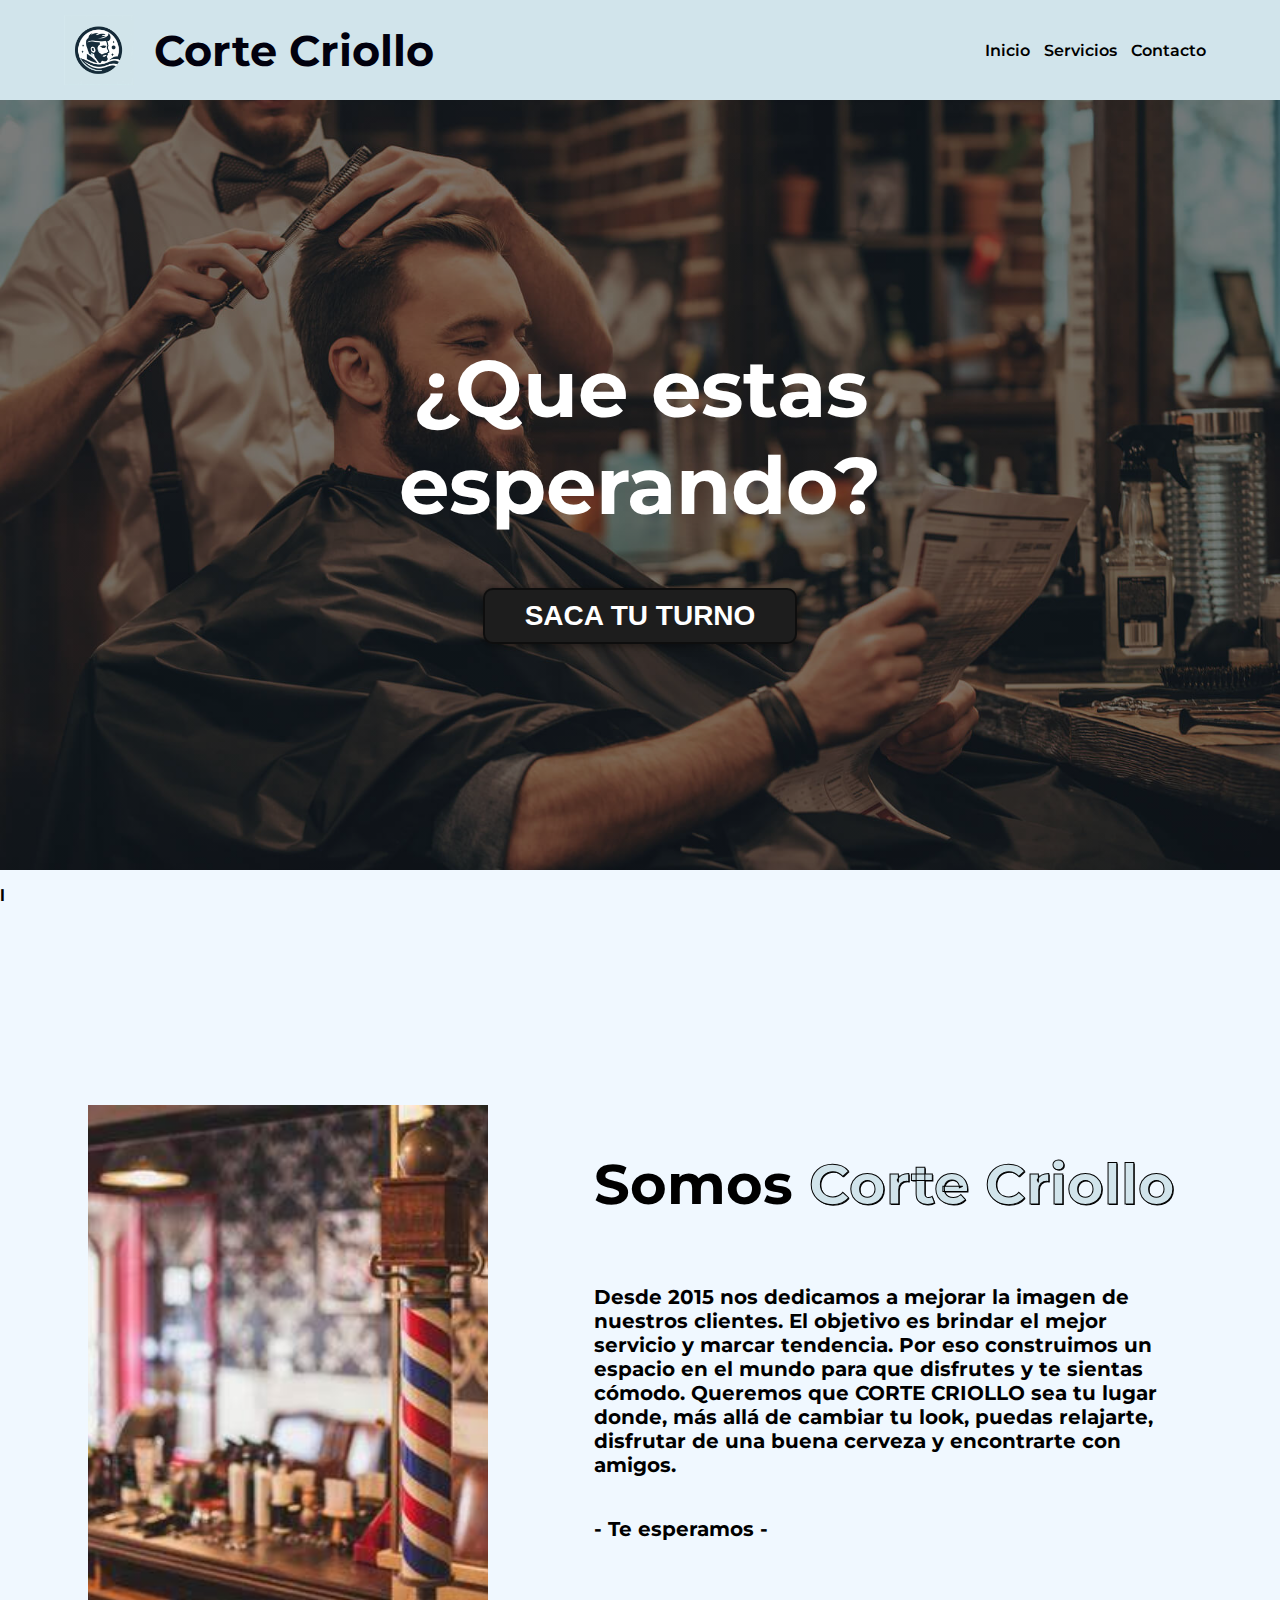
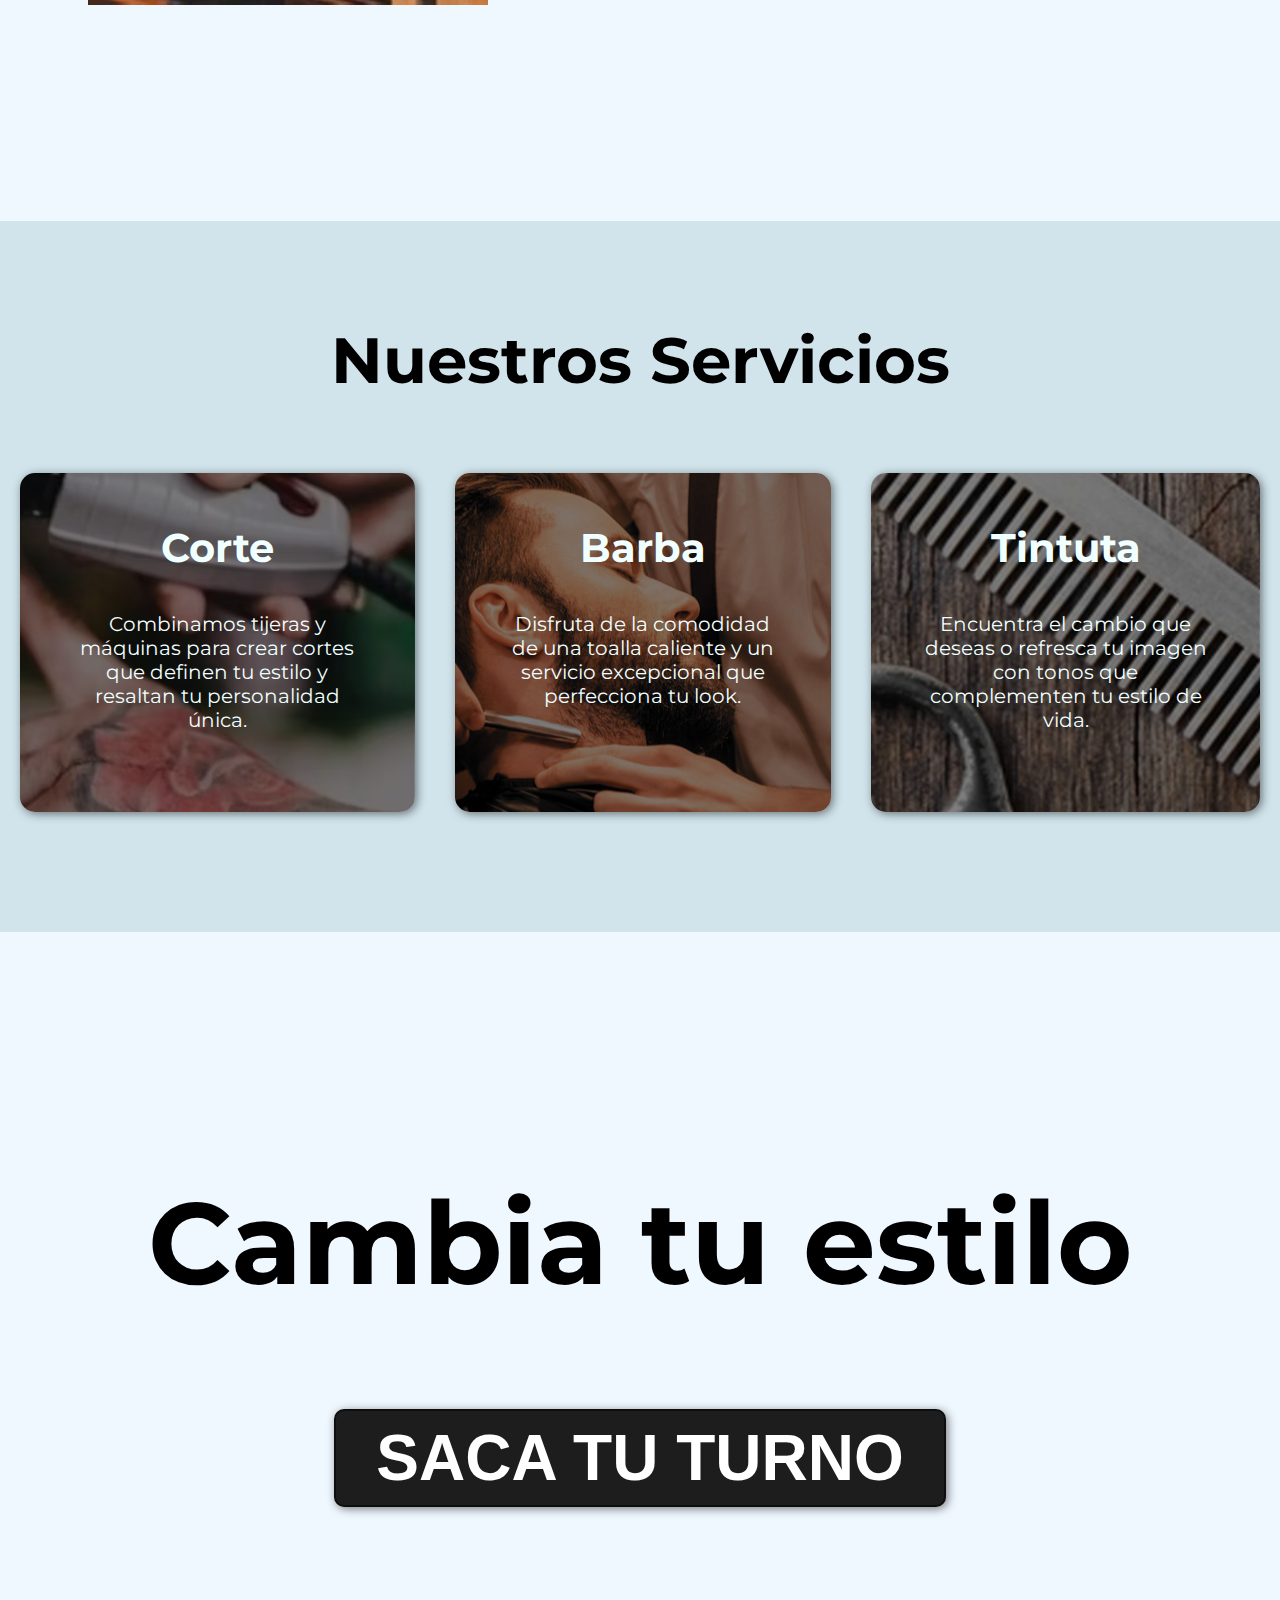
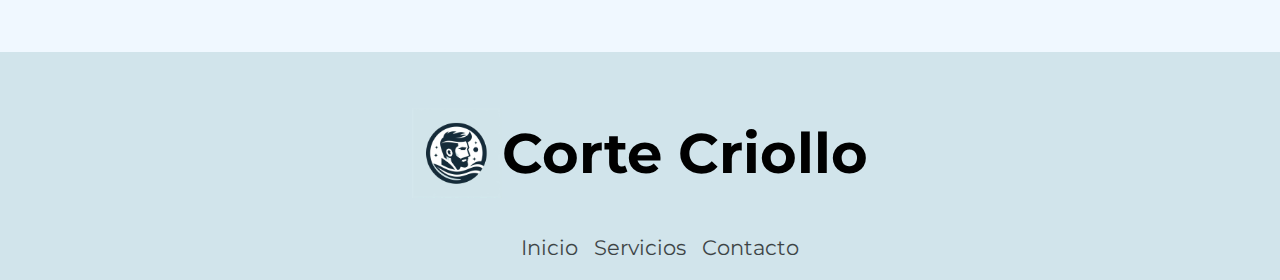
<file: index.html>
<!DOCTYPE html>
<html lang="es">
<head>
    <meta charset="UTF-8">
    <meta name="viewport" content="width=device-width, initial-scale=1.0">
    <title>Corte Criollo</title>
    <link rel="icon" href="img/logo icono.png" type="image/png">
<link rel="stylesheet" href="styles.css">
</head>

<body>

 <header>

   <div class="logo">
    
     <img src="img/logo.jpg" alt="logo sitio">
     <h2>Corte Criollo</h2>
    </div>
    <div>
   <nav>

       <a href="index.html"> Inicio</a></li>
       <a href="servicios.html">Servicios</a></li>
       <a href="Contactos.html">Contacto</a></li>

   </nav>
</div>

</header>
<h3>22323</h3>

<section id="hero">
<h1>¿Que estas  <br> esperando?</h1>
<a href="https://wa.link/pag4u2" target="_blank">
  <button>SACA TU TURNO</button></a>

</section>

<Section id="somoscorte">l
    <div class="container">

    <div class="img-container"></div>
<div class="texto">
    <h2>Somos <span
    class="color-acento">Corte Criollo</h2>
<p>
    Desde 2015 nos dedicamos a mejorar la imagen de nuestros clientes.  

El objetivo es brindar el mejor servicio y marcar tendencia.
Por eso construimos un espacio en el mundo para que disfrutes y te sientas cómodo.

Queremos que CORTE CRIOLLO sea tu lugar donde, más allá de cambiar tu look,

puedas relajarte, disfrutar de una buena cerveza y encontrarte con amigos.

<p>- Te esperamos -</p>

</div>
</div>
</Section>

<section id="servicios">
    <div class="conteiner">
<h2>Nuestros Servicios</h2>

<div class="programas">
    <div class="carta">
       <h3>Corte</h3> 
<p>Combinamos tijeras y máquinas para crear cortes que definen tu estilo y resaltan tu personalidad única.</p>

</div>
    <div class="carta">
      <h3>Barba</h3>  
      <p>Disfruta de la comodidad de una toalla caliente y un servicio excepcional que perfecciona tu look.</p>
   
    </div>
   
    <div class="carta">
      <h3>Tintuta</h3>  
      <p>Encuentra el cambio que deseas o refresca tu imagen con tonos que complementen tu estilo de vida.</p>

    </div>
</div>
</div>

</section>


<section id="final">
<h2>Cambia tu estilo</h2>
<a href="https://wa.link/pag4u2" target="_blank">
  <button>SACA TU TURNO</button></a>
</section>



<footer>
    <div class="footerContainer">
  
    <div class="footerimg">
      <img src="img/logo.jpg" height="90px" ;  margin-right: 20px;

           alt="logo sitio" herf="header">
  <h1>Corte Criollo</h1>
  
 
    </div>
  
  
  
  
        <div class="footerNav">
            <ul>
         <li>       <a href="index.html"> Inicio</a></li>
      <li> <a href="servicios.html">Servicios</a></li>
      <li> <a href="Contactos.html">Contacto</a></li>
            </ul>
        </div>
        
    </div>
  
  </footer>
  





</body>
</html>
</file>
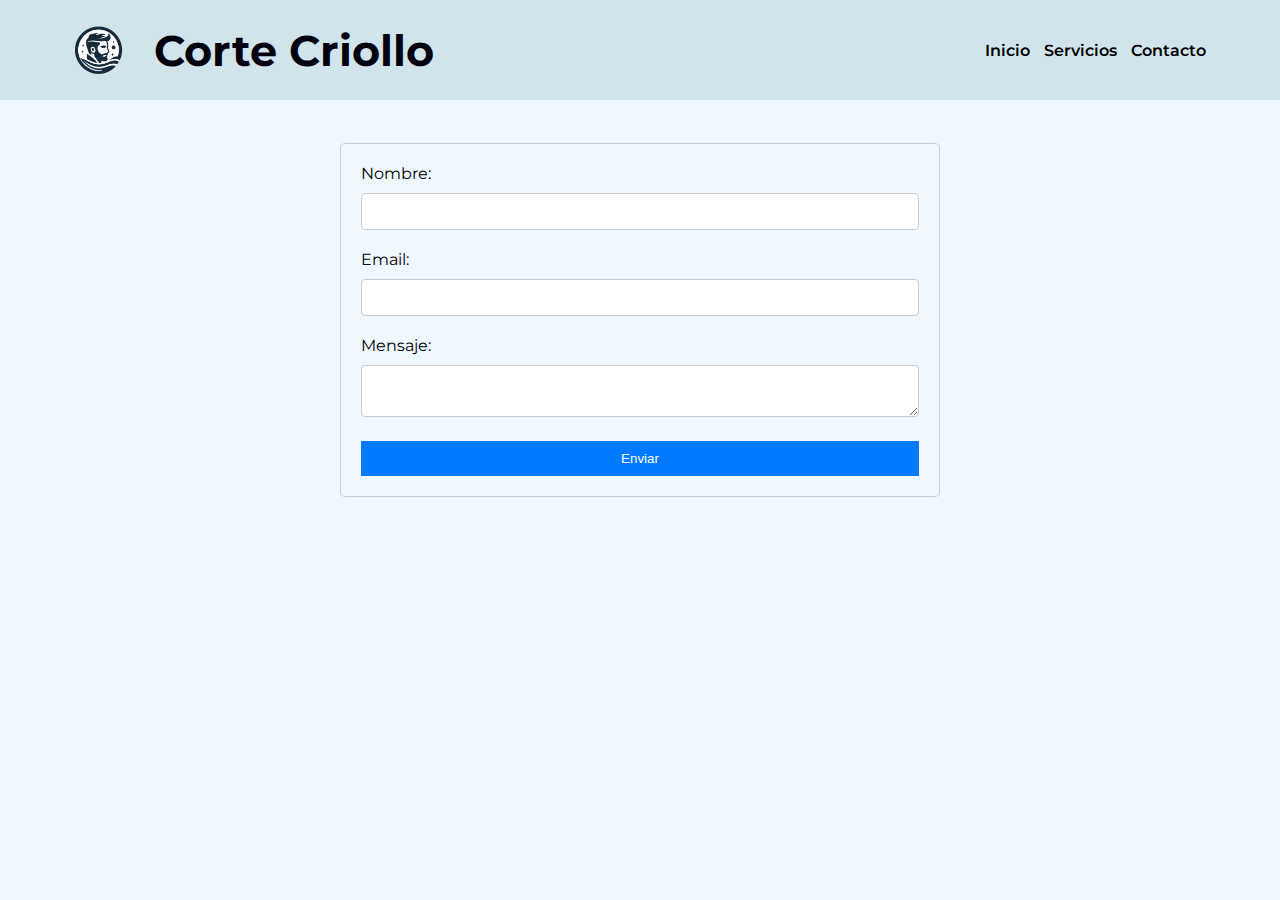
<file: Contactos.html>
<!DOCTYPE html>
<html lang="en">
<head>
    <meta charset="UTF-8">
    <meta name="viewport" content="width=device-width, initial-scale=1.0">
    <link rel="icon" href="img/logo icono.png" type="image/png">
    <link rel="stylesheet" href="styles.css">
    <title>Corte Criollo</title>
</head>

<body>

 <header>

    <div class="logo">
    
        <img src="img/logo.jpg" alt="logo sitio">
        <h2>Corte Criollo</h2>
       </div>
       <div>
      <nav>
   
          <a href="index.html"> Inicio</a></li>
          <a href="servicios.html">Servicios</a></li>
          <a href="Contactos.html">Contacto</a></li>
   
      </nav>
   </div>
   

</header>
<body>
    <h1>Contactanos</h1>
    
<div class="formulario">
    <form action="procesar-formulario.php" method="post">
        <label for="nombre">Nombre:</label>
        <input type="text" id="nombre" name="nombre" required>
      
        <label for="email">Email:</label>
        <input type="email" id="email" name="email" required>
      
        <label for="mensaje">Mensaje:</label>
        <textarea id="mensaje" name="mensaje" required></textarea>
      
        <input type="submit" value="Enviar">
      </form>
    </div>
</div>


</form>



</body>

<footer>


</footer>
</body>
</html>
</file>
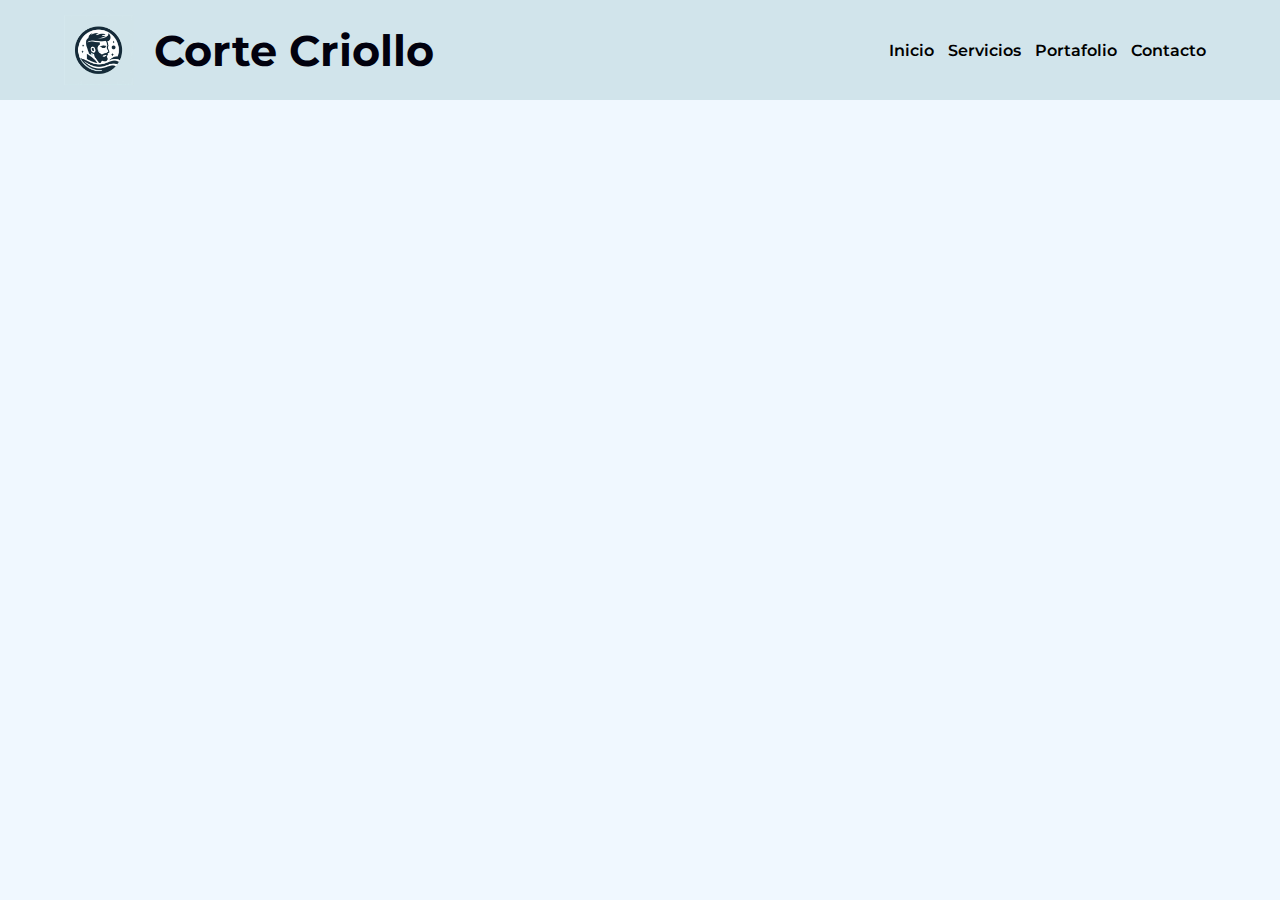
<file: portafolio.html>
<!DOCTYPE html>
<html lang="en">
<head>
    <meta charset="UTF-8">
    <meta name="viewport" content="width=device-width, initial-scale=1.0">
    <link rel="icon" href="img/logo icono.png" type="image/png">
    <link rel="stylesheet" href="styles.css">
    <title>Corte Criollo</title>
</head>

<body>

 <header>

    <div class="logo">
    
        <img src="img/logo.jpg" alt="logo sitio">
        <h2>Corte Criollo</h2>
       </div>
       <div>
      <nav>
   
          <a href="index.html"> Inicio</a></li>
          <a href="servicios.html">Servicios</a></li>
          <a href="portafolio.html">Portafolio</a></li>
          <a href="Contactos.html">Contacto</a></li>
   
      </nav>
   </div>
   

</header>

<main>
<h2>Portafolio</h2>

</main>

<footer>


</footer>
</body>
</html>
</file>
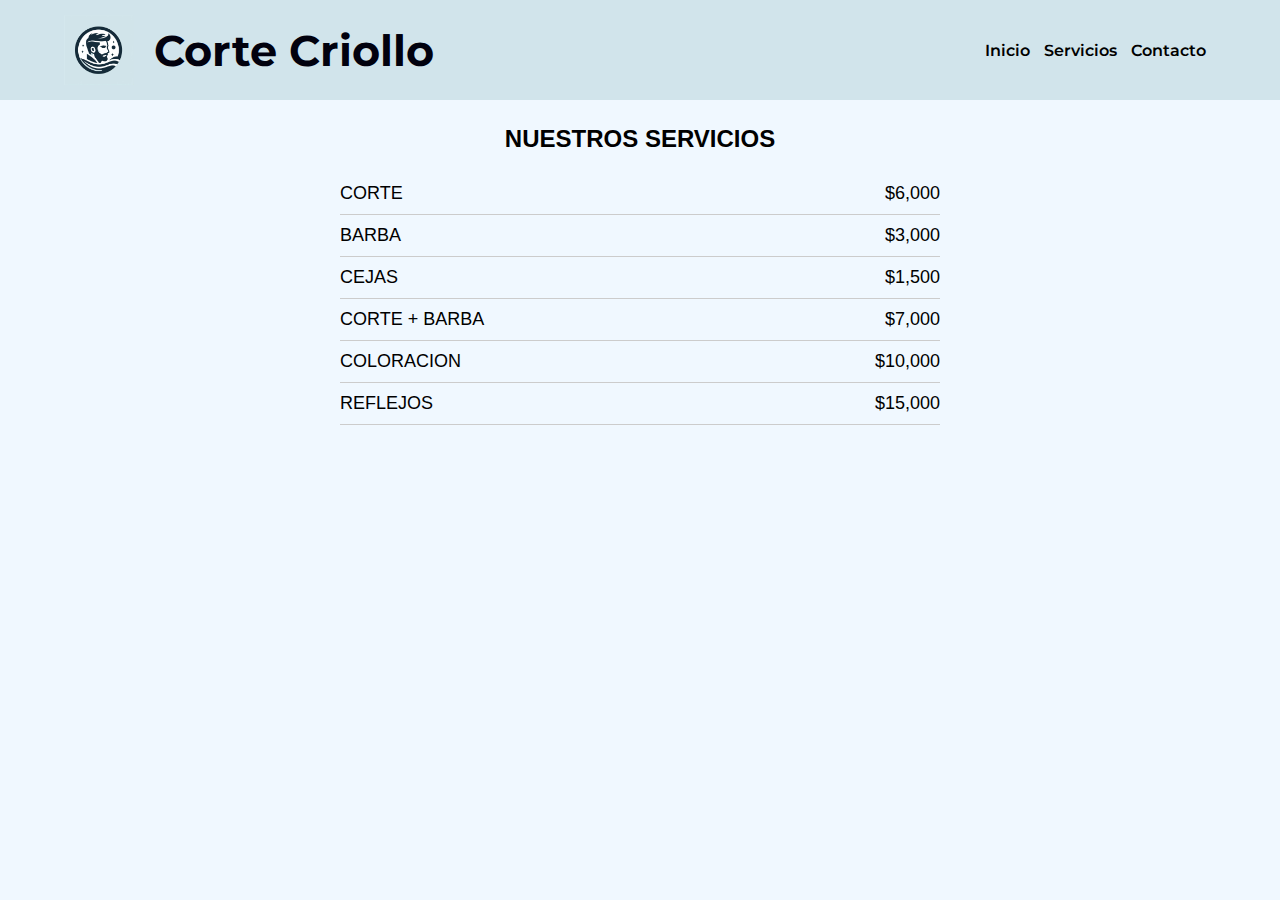
<file: servicios.html>
<!DOCTYPE html>
<html lang="en">
<head>
    <meta charset="UTF-8">
    <meta name="viewport" content="width=device-width, initial-scale=1.0">
    <link rel="icon" href="img/logo icono.png" type="image/png">
    <link rel="stylesheet" href="styles.css">
    <title>Corte Criollo</title>
</head>

<body>

 <header>

    <div class="logo">
    
        <img src="img/logo.jpg" alt="logo sitio">
        <h2>Corte Criollo</h2>
       </div>
       <div>
      <nav>
   
          <a href="index.html"> Inicio</a></li>
          <a href="servicios.html">Servicios</a></li>
          <a href="Contactos.html">Contacto</a></li>
   
      </nav>
   </div>
   

</header>

<main>
<h2>asd</h2>
<div class="precios">
<div class="menu">
    <h1>NUESTROS SERVICIOS</h1>
    
    <ul>
        <li><span>CORTE</span> <span>$6,000</span></li>
        <li><span>BARBA</span> <span>$3,000</span></li>
        <li><span>CEJAS</span> <span>$1,500</span></li>
        <li><span>CORTE + BARBA</span> <span>$7,000</span></li>      
        <li><span>COLORACION</span> <span>$10,000</span></li>
        <li><span>REFLEJOS</span> <span>$15,000</span></li>
    </ul>
</div>
</div>
</main>

<footer>


</footer>
</body>
</html>
</file>
<file: styles.css>
@import url('https://fonts.googleapis.com/css?family=Montserrat:100,200,300,400');

*{
    box-sizing: border-box;
}

body{
background-color: #f0f8ff;
font-family: 'Montserrat', sans-serif;
margin: 0;

}

header{
    width: 100%;
    position: fixed;
    top: 0;
    left: 0;
display: flex;
min-height: 60px;
background-color: #d1e4eb;
justify-content: space-between;
align-items: center;
padding: 0 5%;
height: 100px;


}


.logo{
    height: 50px;
display: flex;
align-items: center;
color: rgb(1, 1, 14);

}


.logo img{
height: 70px;
margin-right: 20px;
font-weight: bold;}

a{
    text-decoration: none;
    color: black;
}

nav a{
font-weight: 600;
padding-right: 10px;

}

nav a:hover{
    color: aliceblue;
}

@media (max-width:700px){
    header{
        flex-direction: column;
    }
    nav{
        padding: 10px 0px;

    }
}

h1{font-size: 3.5em;}
h2{font-size: 2.7em;}
p{font-size: 1.25em;}
ul{list-style: none;}

.color-acento{
    color:rgb(209, 228, 235);
    -webkit-text-stroke: 1px black;
    text-shadow: 1px 1px 0px #000;
}

  
button{
    font-size: 1.5em;
    font-weight: bold;
    padding: 10px 40px;
    border-radius: 10px;
    border: 2px solid rgba(0, 0, 0, 0.5);
    box-shadow: 2px 2px 10px rgba(0, 0, 0, 0.5);
    color: white;
    background-color:rgb(29, 29, 29) ;

}

button:hover{
    background-color: rgb(49, 48, 48);
}

.conteiner{
    max-width: 1400px;
    margin: auto;
}

#hero{
    display: flex;
    align-items: center;
    justify-content: center;
    text-align: center;
    flex-direction: column;
    height: 90vh;

background-image: linear-gradient(
    0deg,
    rgba(0,0,0,0.5),
    rgba(0,0,0,0.5)
)
,url(img/1457189710.jpg);
background-repeat: no-repeat;
background-size: cover;
background-position: center center;
}
#hero h1{
    color: rgb(255, 255, 255);

}

#hero button{
    font-size: 1.75em;
}

#somoscorte{
    margin: 16px 0px;
    font-weight: bold; 
}
#somoscorte h2{
    font-size: 3.5em;
}
#somoscorte .container{
    text-align: center;
    padding: 200px 12px;
}


#servicios{
    background-color:rgb(209, 228, 235) ;
    text-align: center;

}

#servicios .conteiner{
    padding: 100px 0px;
        

}
#servicios h2{
    margin-top: 0%;
    font-size: 3.2em;
}
#servicios h3{
    font-size: 2.5em;
}
#servicios p{
    display: none;
}
#servicios li{
    display: none;
}

#servicios .carta{
background-position: center center;
background-size: center;
padding: 50px;
margin: 20px;
border-radius: 15px;
color: azure;
}

.carta:first-child{
    background-image: linear-gradient(
        0deg,
        rgba(0,0,0,0.5),
        rgba(0,0,0,0.5)
    )
    ,url(img/tecnicas-barberia.avif)
}

.carta:nth-child(2){
    background-image: linear-gradient(
        0deg,
        rgba(0,0,0,0.5),
        rgba(0,0,0,0.5)
    )
    ,url(img/the-barber-spa-the-shaving.jpeg)
}

.carta:nth-child(3){
    background-image: linear-gradient(
        0deg,
        rgba(0,0,0,0.5),
        rgba(0,0,0,0.5)
    )
    ,url(img/327-f1.jpg)
}

#caracteristicas .container{
text-align: center;
padding: 200px 12px;
}

#caracteristicas li{
margin: 16px 0px;
font-weight: bold; 
}

#final{
    display: flex;
    flex-direction: column;
    justify-content: center;
    align-items: center;
    text-align: center;
    background-color: aliceblue;
    color: rgb(0, 0, 0);
    height: 80vh;
}
#final h2{
    font-size: 9vw;
}
#final button{
    font-size: 5vw;

}


@media (min-width:720px){
header{
    position: fixed;
    width: 100%;
}

#hero h1{
    font-size: 5em;
}
#somoscorte .container{
display: flex;
justify-content: space-evenly;
}

#somoscorte .texto{
width:50% ;
max-width: 700%;
text-align: initial;
padding-left: 30px;
display: flex;
flex-direction: column;
justify-content: center;


}

#somoscorte .img-container{
    background-image:url(img/OIP.jpeg);
    background-size: cover;
    background-position: center center;
    height: 500px;
    width: 400px;
}

#somoscorte h2{
margin-top: 0px;
}

#servicios .programas{
display: flex;
justify-content: center;
}

#servicios p{
    display: block;
    margin-bottom: 30px;
}

#servicios h2{
    font-size: 4em;
}
#servicios h3{
    margin-top: 0;
}

#servicios .carta{
    padding: 50px;
    box-shadow: 2px 2px 10px rgba(0,0,0,0.5);
}

#caracteristicas{
    background-image: url(img/R.jpeg);
    background-repeat: no-repeat;
    background-size: 500px 400px;
    background-position: calc(100vw -500PX) 120px;
}
#caracteristicas .container{
    text-align: initial;
}
#caracteristicas ul{
    margin-left: 100px;
}


}

form {
    max-width: 600px;
    margin: 0 auto;
    padding: 20px;
    border: 1px solid #ccc;
    border-radius: 5px;
  }
  
  label {
    display: block;
    margin-bottom: 10px;
  }
  
  input[type="text"],
  input[type="email"],
  textarea {
    width: 100%;
    padding: 10px;
    margin-bottom: 20px;
    border: 1px solid #ccc;
    border-radius: 4px;
  }
  
  input[type="submit"] {
    width: 100%;
    padding: 10px;
    border: none;
    background-color: #007bff;
    color: white;
    cursor: pointer;
  }
  
  input[type="submit"]:hover {
    background-color: #0056b3;
  }

.precios{
    /* Estilos CSS */
.menu {
    max-width: 600px;
    margin: auto;
    font-family: Arial, sans-serif;
}

h1 {
    text-align: center;
    font-size: 24px;
    margin-bottom: 20px;
}

input[type="search"] {
    width: 100%;
    padding: 10px;
    margin-bottom: 20px;
    border: 1px solid #ccc;
    border-radius: 4px;
}

ul {
    list-style-type: none;
    padding: 0;
}

li {
    display: flex;
    justify-content: space-between;
    border-bottom: 1px solid #ccc;
    padding: 10px 0;
}

span {
    font-size: 18px;
}


}




footer{
    background-color: #181818;

}
.footerContainer{
    width: 100%;
    padding: 30px 30px 10px 30px ;
    background-color: rgb(209, 228, 235);
}

.footerimg{
    display: flex;
    justify-content: center;
    align-items: center;

}
.socialIcons{
    display: flex;
    justify-content: center;

}
.socialIcons a{
    text-decoration: none;
    padding:  10px;
    background-color: rgb(239, 232, 232);
    margin-top: 30px;
    border-radius: 50%;
    margin-left: 25px;
    margin-right: 25px;
}
.socialIcons a i{
    font-size: 1.5em;
    color: black;
    opacity: 0,9;
}
/* Hover affect on social media icon */
.socialIcons a:hover{
    background-color: #eeeaea;
    transition: 0.5s;
}
.socialIcons a:hover i{
    color: rgb(0, 0, 0);
    transition: 0.5s;
}
.footerNav{
    margin: 3px 0;
    align-items: center;

}
.footerNav ul{
    display: flex;
    justify-content: center;
    align-items: center;
    font-size: 1.3em;
    margin-left: 10px;
    margin-right: 10px;
    margin-top: 10px;
    margin-bottom: 10px;

    list-style-type: none;
}
.footerNav ul li a{
    color:rgb(0, 0, 0);
    margin: 8px;


    text-decoration: none;
    font-size: 1em;
    opacity: 0.7;
    transition: 0.5s;

}
.footerNav ul li a:hover{
    opacity: 1;
}
.footerBottom{
    background-color: #f8f6f6;
    padding: 0px;
    text-align: center;
}
.footerBottom p{
    color: white;
}
.designer{
    opacity: 0.7;
    text-transform: uppercase;
    letter-spacing: 1px;
    font-weight: 400;
    margin: 0px 5px;
}




@media (max-width: 700px){
    .footerNav ul{
        flex-direction: column;
        
    } 
    .footerNav ul li{
        width:100%;
        text-align: center;
        margin: 10px;
    }
    .socialIcons a{
        padding: 8px;
        margin: 4px;
    }
}
</file>
